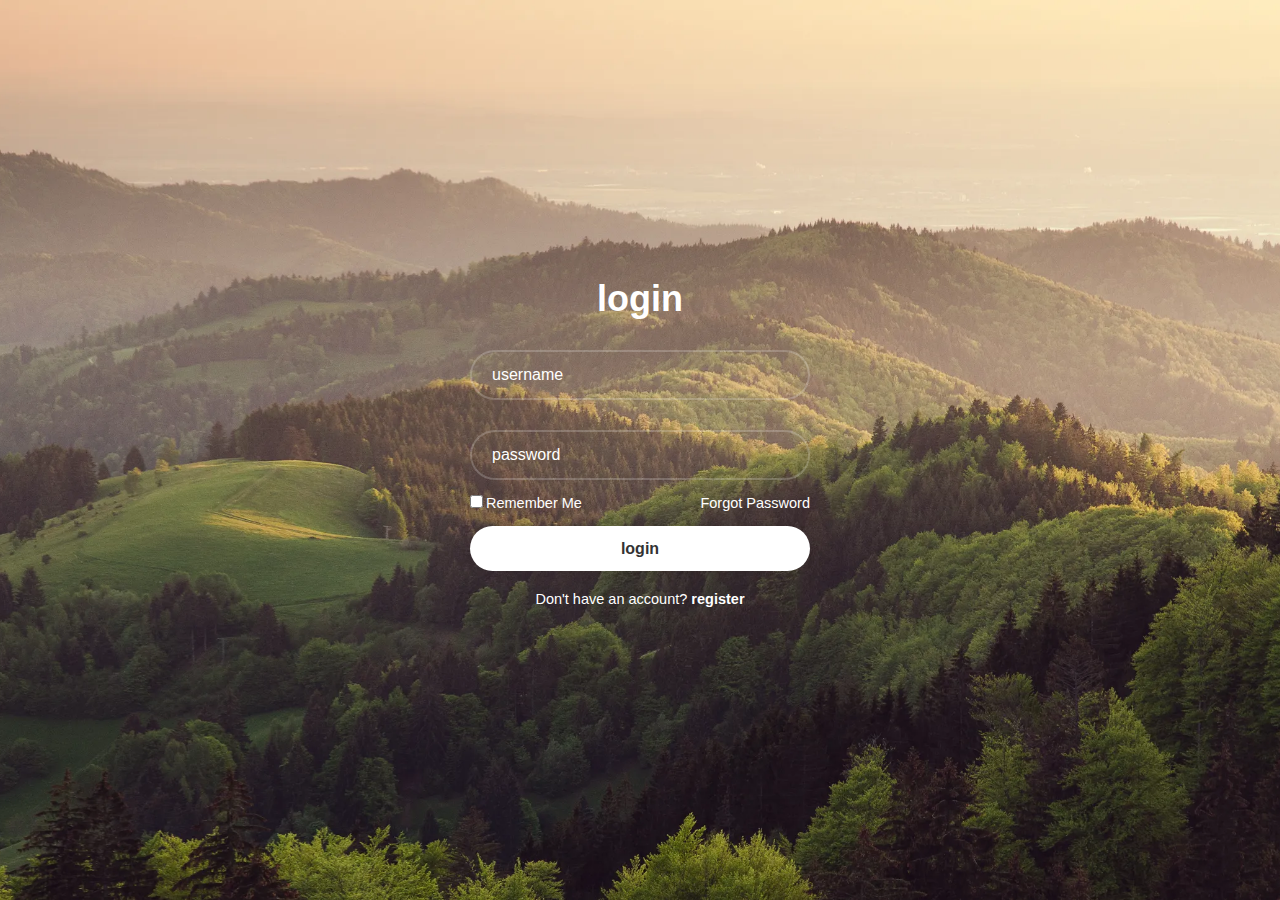
<file: index.html>
<!DOCTYPE html>
<html lang="en">
<head>
    <meta charset="UTF-8">
    <meta name="viewport" content="width=device-width, initial-scale=1.0">
    <title>Document</title>
    <link rel="stylesheet" href="index.css">
    <link rel="stylesheet" href="https://cdnjs.cloudflare.com/ajax/libs/font-awesome/6.4.2/css/all.min.css" integrity="sha512-z3gLpd7yknf1YoNbCzqRKc4qyor8gaKU1qmn+CShxbuBusANI9QpRohGBreCFkKxLhei6S9CQXFEbbKuqLg0DA==" crossorigin="anonymous" referrerpolicy="no-referrer" />
</head>
<body>
    <div class="wrapper">
        <form action="">
            <h1>login</h1>
            <div class="input-box">
                <input type="text" placeholder="username" required>
                <i class="fa-solid fa-user-large"></i>
            </div>
            <div class="input-box">
                <input type="password" placeholder="password" required>
                <i class="fa-solid fa-lock"></i>
                
            </div>
            <div class="remember-forgot">
                <label><input type="checkbox">Remember Me</label>
                <a href="#">Forgot Password</a>
            </div>
            <button type="submit" class="btn">login</button>
            <div class="register-link">
                <p>Don't have an account? <a href="#">register</a></p>
            </div>
        </form>
    </div>
    <script src="index.js"></script>
</body>
</html>
</file>
<file: index.css>
*{
    margin: 0;
    padding: 0;
    box-sizing: border-box;
    font-family: sans-serif;
}

body{
    display: flex;
    justify-content: center;
    align-items: center;
    min-height: 100vh;
    border-radius: 10px;
    background: url(BlackForest-Germany-GettyImages-147180370\ \(1\).webp) no-repeat;
    background-size: cover;
    background-position: center;
}

.wrapper {
    width: 420px;
    background: transparent;
    color: #fff;
    border-radius: 12px;
    padding: 30px 40px;
}

.wrapper h1{
    font-size: 36px;
    text-align: center;
}

.wrapper .input-box{
    position: relative;
    width: 100%;
    height: 50px;
    margin: 30px 0;
}

.input-box input{
    width: 100%;
    height: 100%;
    background: transparent;
    border: none;
    outline: none;
    border: 2px solid rgba(255, 255, 255, .2);
    border-radius: 40px;
    font-size: 16px;
    color: #fff;
    padding: 20px 45px 20px 20px;
}

.input-box input::placeholder{
    color: #fff;
}

.input-box i{
    position: absolute;
    right: 20px;
    top: 30%;
    transform: translate(-50%);
    font-size: 20px;
}

.wrapper .remember-forgot{
    display: flex;
    justify-content: space-between;
    font-size: 14.5px;
    margin: -15px 0 15px;
}

.remember-forgot label input{
    accent-color: #fff;
    margin-right: 3px;
}

.remember-forgot a{
    color: #fff;
    text-decoration: none;
}

.remember-forgot a:hover {
    text-decoration: underline;
}

.wrapper .btn{
    width: 100%;
    height: 45px;
    background: #fff;
    border: none;
    box-shadow: 0 0 10px rgba(0, 0, 0, .1);
    cursor: pointer;
    font-size: 16px;
    border-radius: 40px;
    color: #333;
    font-weight: 600;
}

.wrapper .register-link{
    font-size: 14.5px;
    text-align: center;
    margin: 20px 0 15px;
}

.register-link p a{
    color: #fff;
    text-decoration: none;
    font-weight: 600;
}

.register-link p a:hover{
    text-decoration: underline;
}
</file>
